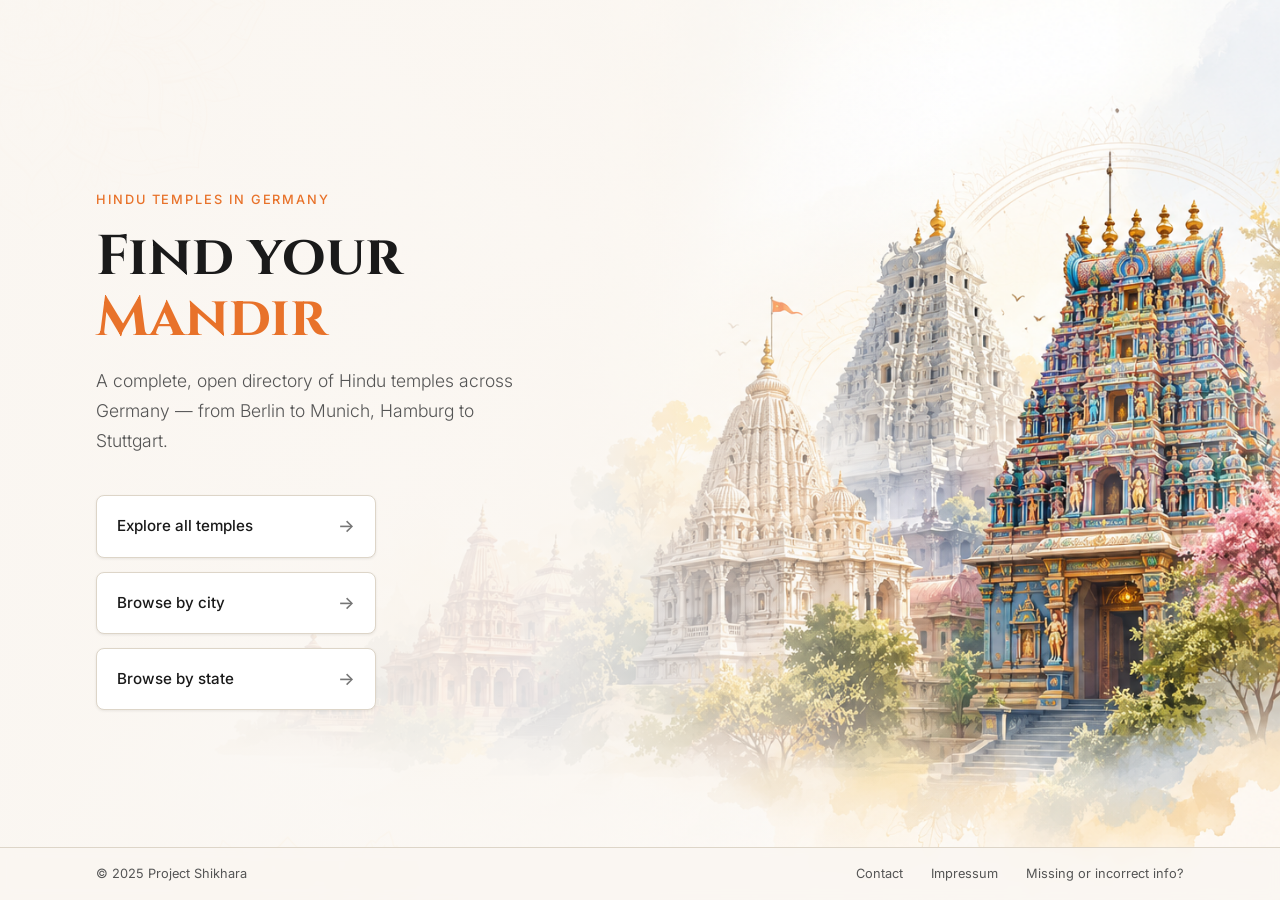
<file: index.html>
<!DOCTYPE html>
<html lang="en">
<head>
    <meta charset="UTF-8">
    <meta name="viewport" content="width=device-width, initial-scale=1.0">
    <title>Project Shikhara — Hindu Temples in Germany</title>
    <link rel="stylesheet" href="css/base.css">
    <link rel="stylesheet" href="css/home.css">
</head>
<body>

    <!-- ── Hero ──────────────────────────────────────────────────────────── -->
    <section class="hero parallax">

        <div class="hero-content">

            <p class="hero-eyebrow">Hindu Temples in Germany</p>

            <h1 class="hero-title">
                Find your<br>
                <span>Mandir</span>
            </h1>

            <p class="hero-subtitle">
                A complete, open directory of Hindu temples across Germany —
                from Berlin to Munich, Hamburg to Stuttgart.
            </p>

            <!-- Navigation buttons -->
            <nav class="hero-nav">

                <a href="explore.html" class="hero-nav-btn">
                    <span class="btn-label">
                        <span>Explore all temples</span>
                    </span>
                    <span class="btn-icon">→</span>
                </a>

                <a href="by-city.html" class="hero-nav-btn">
                    <span class="btn-label">
                        <span>Browse by city</span>
                    </span>
                    <span class="btn-icon">→</span>
                </a>

                <a href="by-state.html" class="hero-nav-btn">
                    <span class="btn-label">
                        <span>Browse by state</span>
                    </span>
                    <span class="btn-icon">→</span>
                </a>

            </nav>

        </div>

        <!-- Footer -->
        <footer class="home-footer">
            <span>© 2025 Project Shikhara</span>
            <div>
                <a href="mailto:contact@projectshikhara.de">Contact</a>
                <a href="#">Impressum</a>
                <a href="#" class="missing-info-link">Missing or incorrect info?</a>
            </div>
        </footer>

    </section>

    <script src="js/api.js"></script>

</body>
</html>
</file>
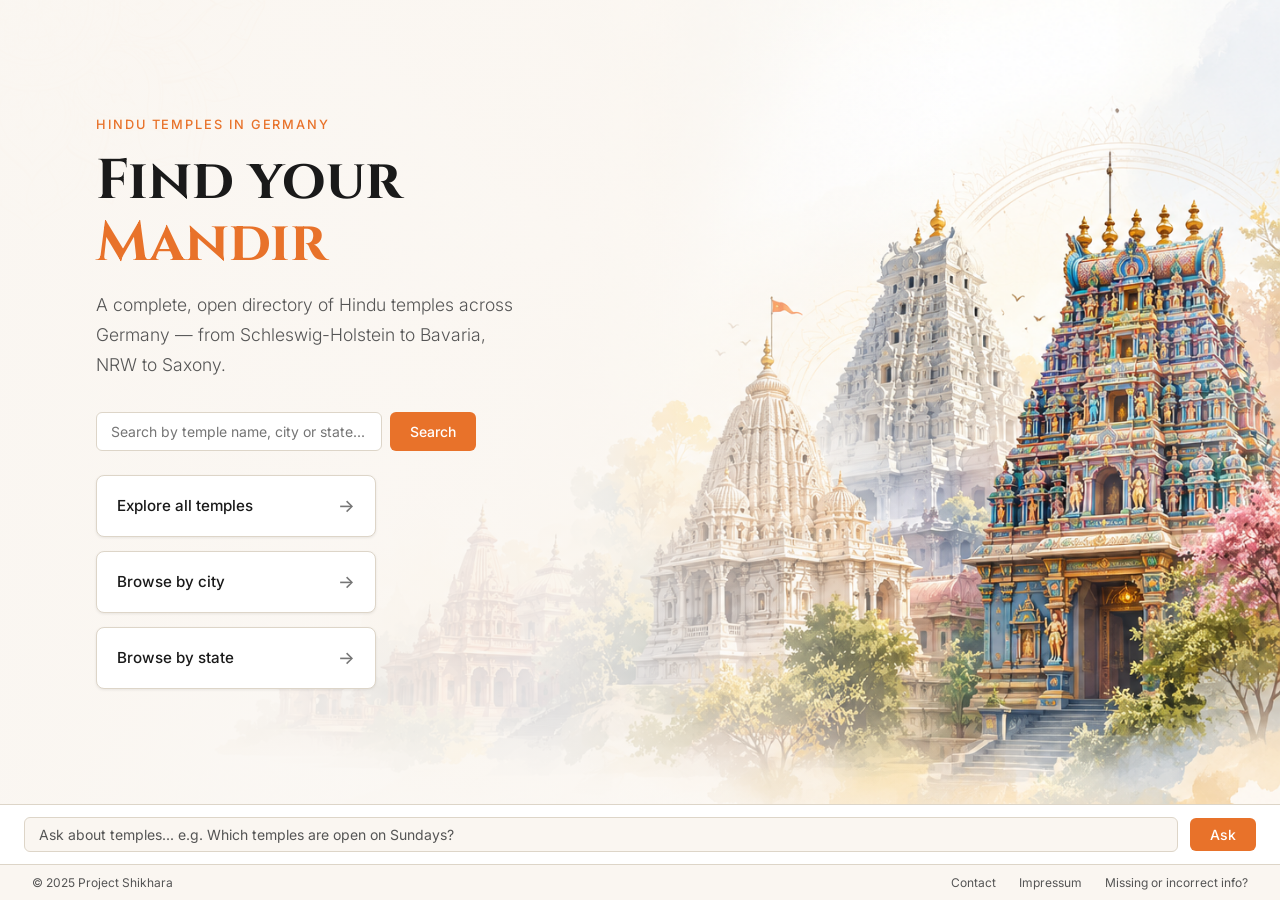
<file: frontend/index.html>
<!DOCTYPE html>
<html lang="en">
<head>
    <meta charset="UTF-8">
    <meta name="viewport" content="width=device-width, initial-scale=1.0">
    <title>Project Shikhara — Hindu Temples in Germany</title>
    <link rel="stylesheet" href="css/base.css">
    <link rel="stylesheet" href="css/home.css">
    <link rel="stylesheet" href="css/explore.css">
</head>
<body>

    <!-- ── Hero ──────────────────────────────────────────────────────────── -->
    <section class="hero parallax">
        <div class="hero-content">
            <p class="hero-eyebrow">Hindu Temples in Germany</p>
            <h1 class="hero-title">
                Find your<br>
                <span>Mandir</span>
            </h1>
            <p class="hero-subtitle">
                A complete, open directory of Hindu temples across Germany —
                from Schleswig-Holstein to Bavaria, NRW to Saxony.
            </p>
            <div class="hero-search">
                <input type="text" id="search-input" placeholder="Search by temple name, city or state..." />
                <button id="search-btn">Search</button>
            </div>
            <nav class="hero-nav">
                <a href="explore.html" class="hero-nav-btn">
                    <span class="btn-label"><span>Explore all temples</span></span>
                    <span class="btn-icon">→</span>
                </a>
                <a href="by-city.html" class="hero-nav-btn">
                    <span class="btn-label"><span>Browse by city</span></span>
                    <span class="btn-icon">→</span>
                </a>
                <a href="by-state.html" class="hero-nav-btn">
                    <span class="btn-label"><span>Browse by state</span></span>
                    <span class="btn-icon">→</span>
                </a>
            </nav>
        </div>
    </section>

    <!-- ── Chatbot bar ────────────────────────────────────────────────────── -->
    <div class="chatbot-bar" style="position:fixed;bottom:36px;left:0;right:0;z-index:500;">
        <input type="text" id="chat-input" placeholder="Ask about temples... e.g. Which temples are open on Sundays?" />
        <button id="chat-btn">Ask</button>
    </div>
    <div class="chat-response" id="chat-response" style="display:none;position:fixed;bottom:96px;left:0;right:0;z-index:499;"></div>

    <!-- ── Footer ────────────────────────────────────────────────────────── -->
    <footer class="home-footer-fixed">
        <span>© 2025 Project Shikhara</span>
        <div>
            <a href="contact.html">Contact</a>
            <a href="impressum.html">Impressum</a>
            <a href="contact.html" class="missing-info-link">Missing or incorrect info?</a>
        </div>
    </footer>

    <script src="js/api.js"></script>
    <script src="js/chatbot.js"></script>
    <script>
        const searchBtn   = document.getElementById('search-btn');
        const searchInput = document.getElementById('search-input');

        function doSearch() {
            const q = searchInput.value.trim();
            if (q) {
                sessionStorage.setItem('shikhara_search', q);
                window.location.href = 'explore.html';
            }
        }

        searchBtn.addEventListener('click', doSearch);
        searchInput.addEventListener('keydown', e => { if (e.key === 'Enter') doSearch(); });
    </script>

</body>
</html>
</file>
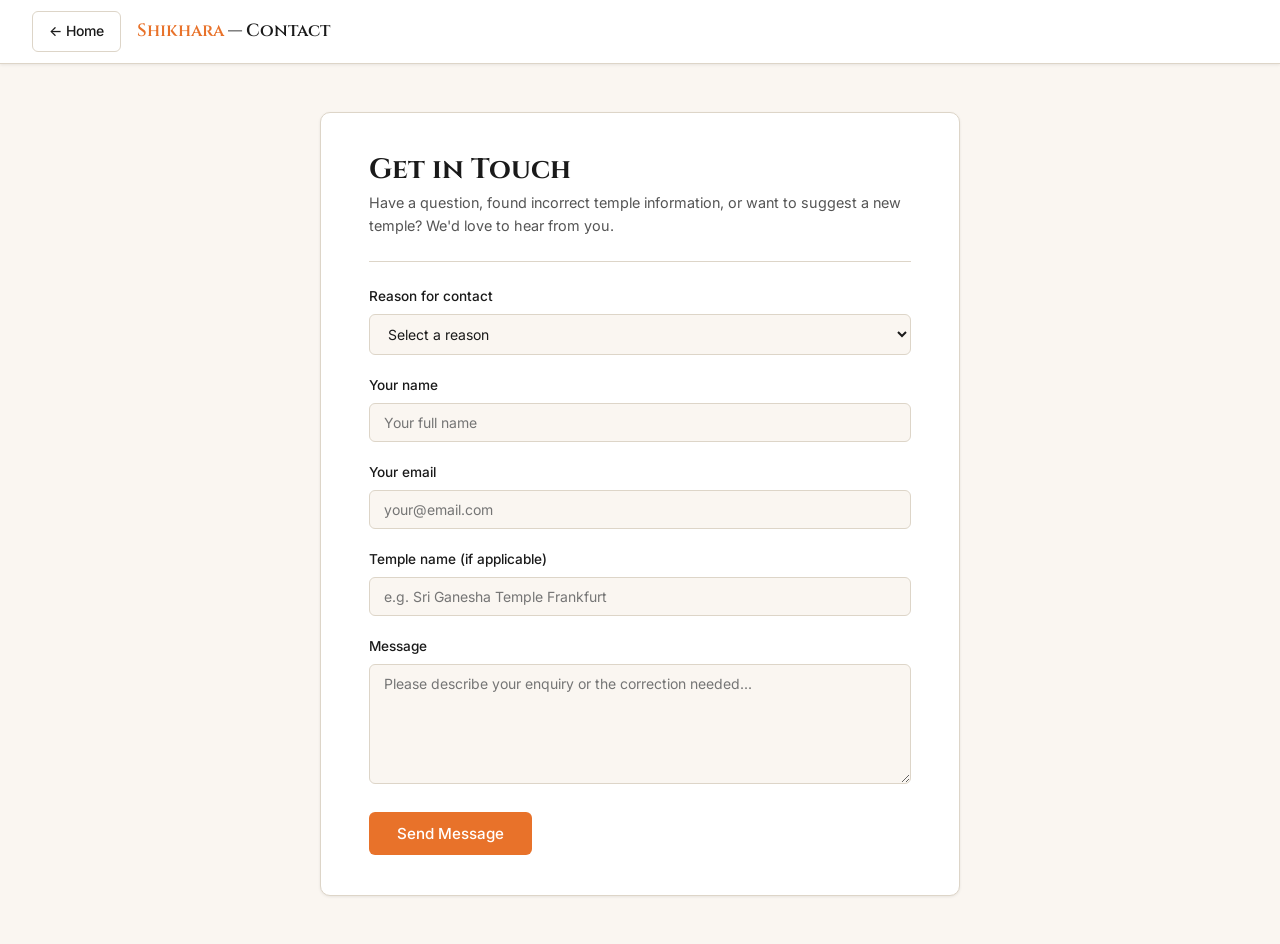
<file: frontend/contact.html>
<!DOCTYPE html>
<html lang="en">
<head>
    <meta charset="UTF-8">
    <meta name="viewport" content="width=device-width, initial-scale=1.0">
    <title>Contact — Project Shikhara</title>
    <link rel="stylesheet" href="css/base.css">
    <link rel="stylesheet" href="css/impressum.css">
</head>
<body class="simple-page">

    <header class="simple-header">
        <a href="index.html" class="btn-home">← Home</a>
        <span class="simple-header-title"><span>Shikhara</span> — Contact</span>
    </header>

    <main class="simple-main">
        <div class="simple-card">

            <h1>Get in Touch</h1>
            <p class="form-intro">Have a question, found incorrect temple information, or want to suggest a new temple? We'd love to hear from you.</p>

            <hr class="divider">

            <form class="contact-form" action="https://formspree.io/f/xdarbddd" method="POST">

                <div class="form-group">
                    <label for="reason">Reason for contact</label>
                    <select id="reason" name="reason" required>
                        <option value="" disabled selected>Select a reason</option>
                        <option value="General enquiry">General enquiry</option>
                        <option value="Missing temple information">Missing temple information</option>
                        <option value="Incorrect temple information">Incorrect temple information</option>
                        <option value="New temple suggestion">New temple suggestion</option>
                        <option value="Other">Other</option>
                    </select>
                </div>

                <div class="form-group">
                    <label for="name">Your name</label>
                    <input type="text" id="name" name="name" placeholder="Your full name" required>
                </div>

                <div class="form-group">
                    <label for="email">Your email</label>
                    <input type="email" id="email" name="email" placeholder="your@email.com" required>
                </div>

                <div class="form-group">
                    <label for="temple">Temple name (if applicable)</label>
                    <input type="text" id="temple" name="temple" placeholder="e.g. Sri Ganesha Temple Frankfurt">
                </div>

                <div class="form-group">
                    <label for="message">Message</label>
                    <textarea id="message" name="message" rows="5" placeholder="Please describe your enquiry or the correction needed..." required></textarea>
                </div>

                <button type="submit" class="btn-primary">Send Message</button>

            </form>

            <div class="form-success" id="form-success" style="display:none">
                <p>✅ Thank you! Your message has been sent. We'll get back to you soon.</p>
            </div>

        </div>
    </main>

    <script>
        const form = document.querySelector('.contact-form');
        form.addEventListener('submit', async (e) => {
            e.preventDefault();
            const data = new FormData(form);
            const res = await fetch(form.action, {
                method: 'POST',
                body: data,
                headers: { 'Accept': 'application/json' }
            });
            if (res.ok) {
                form.style.display = 'none';
                document.getElementById('form-success').style.display = 'block';
            }
        });
    </script>

</body>
</html>
</file>
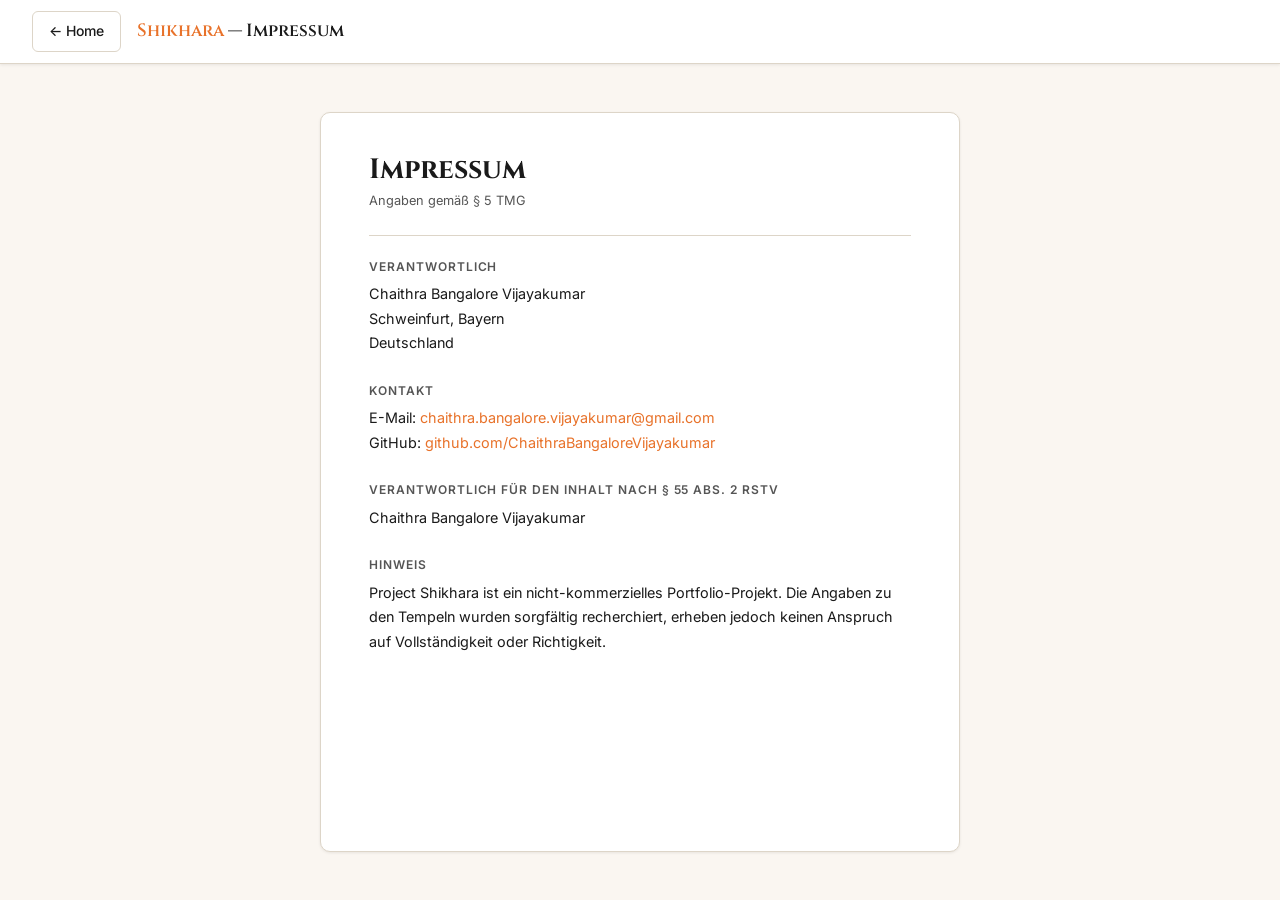
<file: frontend/impressum.html>
<!DOCTYPE html>
<html lang="en">
<head>
    <meta charset="UTF-8">
    <meta name="viewport" content="width=device-width, initial-scale=1.0">
    <title>Impressum — Project Shikhara</title>
    <link rel="stylesheet" href="css/base.css">
    <link rel="stylesheet" href="css/impressum.css">
</head>
<body class="simple-page">

    <header class="simple-header">
        <a href="index.html" class="btn-home">← Home</a>
        <span class="simple-header-title"><span>Shikhara</span> — Impressum</span>
    </header>

    <main class="simple-main">
        <div class="simple-card">

            <h1>Impressum</h1>
            <p class="legal-note">Angaben gemäß § 5 TMG</p>

            <hr class="divider">

            <section class="impressum-section">
                <h2>Verantwortlich</h2>
                <p>Chaithra Bangalore Vijayakumar</p>
                <p>Schweinfurt, Bayern</p>
                <p>Deutschland</p>
            </section>

            <section class="impressum-section">
                <h2>Kontakt</h2>
                <p>E-Mail: <a href="mailto:chaithra.bangalore.vijayakumar@gmail.com">chaithra.bangalore.vijayakumar@gmail.com</a></p>
                <p>GitHub: <a href="https://github.com/ChaithraBangaloreVijayakumar" target="_blank" rel="noopener">github.com/ChaithraBangaloreVijayakumar</a></p>
            </section>

            <section class="impressum-section">
                <h2>Verantwortlich für den Inhalt nach § 55 Abs. 2 RStV</h2>
                <p>Chaithra Bangalore Vijayakumar</p>
            </section>

            <section class="impressum-section">
                <h2>Hinweis</h2>
                <p>Project Shikhara ist ein nicht-kommerzielles Portfolio-Projekt. Die Angaben zu den Tempeln wurden sorgfältig recherchiert, erheben jedoch keinen Anspruch auf Vollständigkeit oder Richtigkeit.</p>
            </section>

        </div>
    </main>

</body>
</html>
</file>
<file: css/base.css>
/* =============================================================================
   Project Shikhara — Base Styles
   Fonts, CSS variables, reset, and shared utility classes
   ============================================================================= */

/* ── Google Fonts ──────────────────────────────────────────────────────────── */
@import url('https://fonts.googleapis.com/css2?family=Cinzel:wght@400;600;700&family=Inter:wght@300;400;500;600&display=swap');


/* ── CSS Variables ─────────────────────────────────────────────────────────── */
:root {
    /* Colours */
    --colour-primary:       #E8722A;   /* saffron orange — accent */
    --colour-gold:          #E8B86D;   /* warm gold — secondary accent */
    --colour-bg:            #FAF6F1;   /* cream — page background */
    --colour-white:         #FFFFFF;
    --colour-text:          #1A1A1A;   /* near black — primary text */
    --colour-text-muted:    #555555;   /* muted grey — secondary text */
    --colour-border:        #DDD5C8;   /* warm border */
    --colour-sidebar-bg:    #FFFFFF;
    --colour-hover:         #F5EDE3;   /* light saffron tint for hover states */

    /* Typography */
    --font-display:         'Cinzel', serif;
    --font-body:            'Inter', sans-serif;

    /* Sizing */
    --sidebar-width:        400px;
    --chatbot-height:       60px;
    --nav-height:           64px;

    /* Shadows */
    --shadow-sm:            0 1px 3px rgba(0, 0, 0, 0.08);
    --shadow-md:            0 4px 12px rgba(0, 0, 0, 0.12);
    --shadow-lg:            0 8px 32px rgba(0, 0, 0, 0.16);

    /* Transitions */
    --transition:           0.25s ease;
}


/* ── Reset ─────────────────────────────────────────────────────────────────── */
*, *::before, *::after {
    box-sizing: border-box;
    margin: 0;
    padding: 0;
}

html {
    font-size: 16px;
    scroll-behavior: smooth;
}

body {
    font-family:        var(--font-body);
    font-size:          1rem;
    color:              var(--colour-text);
    background-color:   var(--colour-bg);
    line-height:        1.6;
    -webkit-font-smoothing: antialiased;
}

a {
    color:              var(--colour-primary);
    text-decoration:    none;
    transition:         color var(--transition);
}

a:hover {
    color:              #C4571A;
}

img {
    max-width: 100%;
    display: block;
}

button {
    cursor:         pointer;
    font-family:    var(--font-body);
    border:         none;
    outline:        none;
    transition:     all var(--transition);
}


/* ── Typography scale ──────────────────────────────────────────────────────── */
h1, h2, h3, h4 {
    font-family:    var(--font-display);
    line-height:    1.2;
    color:          var(--colour-text);
}

h1 { font-size: 3rem;   font-weight: 700; }
h2 { font-size: 2rem;   font-weight: 600; }
h3 { font-size: 1.5rem; font-weight: 600; }
h4 { font-size: 1.125rem; font-weight: 600; }

p  { font-size: 1rem;   font-weight: 400; }


/* ── Shared utility classes ────────────────────────────────────────────────── */

/* Buttons */
.btn-primary {
    display:            inline-flex;
    align-items:        center;
    gap:                0.5rem;
    padding:            0.75rem 1.75rem;
    background-color:   var(--colour-primary);
    color:              var(--colour-white);
    font-size:          0.95rem;
    font-weight:        500;
    border-radius:      6px;
    transition:         background-color var(--transition), transform var(--transition);
}

.btn-primary:hover {
    background-color:   #C4571A;
    color:              var(--colour-white);
    transform:          translateY(-1px);
}

.btn-outline {
    display:            inline-flex;
    align-items:        center;
    gap:                0.5rem;
    padding:            0.75rem 1.75rem;
    background-color:   transparent;
    color:              var(--colour-primary);
    font-size:          0.95rem;
    font-weight:        500;
    border:             1.5px solid var(--colour-primary);
    border-radius:      6px;
    transition:         all var(--transition);
}

.btn-outline:hover {
    background-color:   var(--colour-primary);
    color:              var(--colour-white);
    transform:          translateY(-1px);
}

/* Home button — top right of secondary pages */
.btn-home {
    display:            inline-flex;
    align-items:        center;
    gap:                0.4rem;
    padding:            0.5rem 1rem;
    background-color:   var(--colour-white);
    color:              var(--colour-text);
    font-size:          0.875rem;
    font-weight:        500;
    border:             1.5px solid var(--colour-border);
    border-radius:      6px;
    transition:         all var(--transition);
}

.btn-home:hover {
    border-color:       var(--colour-primary);
    color:              var(--colour-primary);
}

/* Tags / badges */
.tag {
    display:            inline-block;
    padding:            0.2rem 0.6rem;
    background-color:   var(--colour-hover);
    color:              var(--colour-primary);
    font-size:          0.75rem;
    font-weight:        500;
    border-radius:      4px;
}

/* Divider */
.divider {
    border: none;
    border-top: 1px solid var(--colour-border);
    margin: 1.5rem 0;
}

/* Missing info link */
.missing-info-link {
    font-size:      0.8rem;
    color:          var(--colour-text-muted);
    transition:     color var(--transition);
}

.missing-info-link:hover {
    color: var(--colour-primary);
}

/* Loading state */
.loading {
    display:        flex;
    align-items:    center;
    justify-content: center;
    padding:        2rem;
    color:          var(--colour-text-muted);
    font-size:      0.9rem;
}

/* Error state */
.error {
    padding:        1rem;
    color:          #c0392b;
    background:     #fdf0ef;
    border-radius:  6px;
    font-size:      0.9rem;
}
</file>
<file: css/home.css>
/* =============================================================================
   Project Shikhara — Home Page Styles
   ============================================================================= */


/* ── Hero section ──────────────────────────────────────────────────────────── */
.hero {
    position:           relative;
    width:              100%;
    height:             100vh;
    min-height:         600px;
    background-image:   url('../assets/images/hero.png');
    background-size:    cover;
    background-position: center right;
    background-repeat:  no-repeat;
    display:            flex;
    align-items:        center;
    overflow:           hidden;
}

/* Subtle parallax effect on scroll — handled in home.js */
.hero.parallax {
    background-attachment: fixed;
}

/* Soft gradient overlay on the left so text is always readable */
.hero::before {
    content:    '';
    position:   absolute;
    inset:      0;
    background: linear-gradient(
        to right,
        rgba(250, 246, 241, 0.92) 0%,
        rgba(250, 246, 241, 0.75) 45%,
        rgba(250, 246, 241, 0.0) 75%
    );
    z-index:    1;
}

.hero-content {
    position:   relative;
    z-index:    2;
    padding:    0 6rem;
    max-width:  620px;
    animation:  fadeInUp 0.9s ease both;
}

.hero-eyebrow {
    font-family:    var(--font-body);
    font-size:      0.8rem;
    font-weight:    500;
    letter-spacing: 0.15em;
    text-transform: uppercase;
    color:          var(--colour-primary);
    margin-bottom:  1rem;
}

.hero-title {
    font-size:      3.5rem;
    font-weight:    700;
    line-height:    1.1;
    color:          var(--colour-text);
    margin-bottom:  1rem;
}

.hero-title span {
    color: var(--colour-primary);
}

.hero-subtitle {
    font-size:      1.1rem;
    font-weight:    300;
    color:          var(--colour-text-muted);
    margin-bottom:  2.5rem;
    line-height:    1.7;
}

/* ── Navigation buttons ────────────────────────────────────────────────────── */
.hero-nav {
    display:        flex;
    flex-direction: column;
    gap:            0.875rem;
    max-width:      280px;
}

.hero-nav-btn {
    display:            flex;
    align-items:        center;
    justify-content:    space-between;
    padding:            1rem 1.25rem;
    background-color:   var(--colour-white);
    border:             1.5px solid var(--colour-border);
    border-radius:      8px;
    color:              var(--colour-text);
    font-size:          0.95rem;
    font-weight:        500;
    box-shadow:         var(--shadow-sm);
    transition:         all var(--transition);
    text-decoration:    none;
}

.hero-nav-btn:hover {
    border-color:       var(--colour-primary);
    color:              var(--colour-primary);
    box-shadow:         var(--shadow-md);
    transform:          translateX(4px);
}

.hero-nav-btn .btn-icon {
    font-size:  1.1rem;
    opacity:    0.6;
    transition: opacity var(--transition), transform var(--transition);
}

.hero-nav-btn:hover .btn-icon {
    opacity:    1;
    transform:  translateX(4px);
}

.hero-nav-btn .btn-label {
    display:        flex;
    flex-direction: column;
    gap:            0.1rem;
}

.hero-nav-btn .btn-count {
    font-size:  0.75rem;
    color:      var(--colour-text-muted);
    font-weight: 400;
}

/* ── Footer ────────────────────────────────────────────────────────────────── */
.home-footer {
    position:       absolute;
    bottom:         0;
    left:           0;
    right:          0;
    z-index:        2;
    display:        flex;
    align-items:    center;
    justify-content: space-between;
    padding:        1rem 6rem;
    background:     rgba(250, 246, 241, 0.85);
    backdrop-filter: blur(6px);
    border-top:     1px solid var(--colour-border);
    font-size:      0.8rem;
    color:          var(--colour-text-muted);
}

.home-footer a {
    color:      var(--colour-text-muted);
    margin-left: 1.5rem;
    transition: color var(--transition);
}

.home-footer a:hover {
    color: var(--colour-primary);
}

/* ── Animations ────────────────────────────────────────────────────────────── */
@keyframes fadeInUp {
    from {
        opacity:    0;
        transform:  translateY(24px);
    }
    to {
        opacity:    1;
        transform:  translateY(0);
    }
}
</file>
<file: frontend/css/base.css>
/* =============================================================================
   Project Shikhara — Base Styles
   Fonts, CSS variables, reset, and shared utility classes
   ============================================================================= */

/* ── Google Fonts ──────────────────────────────────────────────────────────── */
@import url('https://fonts.googleapis.com/css2?family=Cinzel:wght@400;600;700&family=Inter:wght@300;400;500;600&display=swap');


/* ── CSS Variables ─────────────────────────────────────────────────────────── */
:root {
    /* Colours */
    --colour-primary:       #E8722A;   /* saffron orange — accent */
    --colour-gold:          #E8B86D;   /* warm gold — secondary accent */
    --colour-bg:            #FAF6F1;   /* cream — page background */
    --colour-white:         #FFFFFF;
    --colour-text:          #1A1A1A;   /* near black — primary text */
    --colour-text-muted:    #555555;   /* muted grey — secondary text */
    --colour-border:        #DDD5C8;   /* warm border */
    --colour-sidebar-bg:    #FFFFFF;
    --colour-hover:         #F5EDE3;   /* light saffron tint for hover states */

    /* Typography */
    --font-display:         'Cinzel', serif;
    --font-body:            'Inter', sans-serif;

    /* Sizing */
    --sidebar-width:        400px;
    --chatbot-height:       60px;
    --nav-height:           64px;

    /* Shadows */
    --shadow-sm:            0 1px 3px rgba(0, 0, 0, 0.08);
    --shadow-md:            0 4px 12px rgba(0, 0, 0, 0.12);
    --shadow-lg:            0 8px 32px rgba(0, 0, 0, 0.16);

    /* Transitions */
    --transition:           0.25s ease;
}


/* ── Reset ─────────────────────────────────────────────────────────────────── */
*, *::before, *::after {
    box-sizing: border-box;
    margin: 0;
    padding: 0;
}

html {
    font-size: 16px;
    scroll-behavior: smooth;
}

body {
    font-family:        var(--font-body);
    font-size:          1rem;
    color:              var(--colour-text);
    background-color:   var(--colour-bg);
    line-height:        1.6;
    -webkit-font-smoothing: antialiased;
}

a {
    color:              var(--colour-primary);
    text-decoration:    none;
    transition:         color var(--transition);
}

a:hover {
    color:              #C4571A;
}

img {
    max-width: 100%;
    display: block;
}

button {
    cursor:         pointer;
    font-family:    var(--font-body);
    border:         none;
    outline:        none;
    transition:     all var(--transition);
}


/* ── Typography scale ──────────────────────────────────────────────────────── */
h1, h2, h3, h4 {
    font-family:    var(--font-display);
    line-height:    1.2;
    color:          var(--colour-text);
}

h1 { font-size: 3rem;   font-weight: 700; }
h2 { font-size: 2rem;   font-weight: 600; }
h3 { font-size: 1.5rem; font-weight: 600; }
h4 { font-size: 1.125rem; font-weight: 600; }

p  { font-size: 1rem;   font-weight: 400; }


/* ── Shared utility classes ────────────────────────────────────────────────── */

/* Buttons */
.btn-primary {
    display:            inline-flex;
    align-items:        center;
    gap:                0.5rem;
    padding:            0.75rem 1.75rem;
    background-color:   var(--colour-primary);
    color:              var(--colour-white);
    font-size:          0.95rem;
    font-weight:        500;
    border-radius:      6px;
    transition:         background-color var(--transition), transform var(--transition);
}

.btn-primary:hover {
    background-color:   #C4571A;
    color:              var(--colour-white);
    transform:          translateY(-1px);
}

.btn-outline {
    display:            inline-flex;
    align-items:        center;
    gap:                0.5rem;
    padding:            0.75rem 1.75rem;
    background-color:   transparent;
    color:              var(--colour-primary);
    font-size:          0.95rem;
    font-weight:        500;
    border:             1.5px solid var(--colour-primary);
    border-radius:      6px;
    transition:         all var(--transition);
}

.btn-outline:hover {
    background-color:   var(--colour-primary);
    color:              var(--colour-white);
    transform:          translateY(-1px);
}

/* Home button — top right of secondary pages */
.btn-home {
    display:            inline-flex;
    align-items:        center;
    gap:                0.4rem;
    padding:            0.5rem 1rem;
    background-color:   var(--colour-white);
    color:              var(--colour-text);
    font-size:          0.875rem;
    font-weight:        500;
    border:             1.5px solid var(--colour-border);
    border-radius:      6px;
    transition:         all var(--transition);
}

.btn-home:hover {
    border-color:       var(--colour-primary);
    color:              var(--colour-primary);
}

/* Tags / badges */
.tag {
    display:            inline-block;
    padding:            0.2rem 0.6rem;
    background-color:   var(--colour-hover);
    color:              var(--colour-primary);
    font-size:          0.75rem;
    font-weight:        500;
    border-radius:      4px;
}

/* Divider */
.divider {
    border: none;
    border-top: 1px solid var(--colour-border);
    margin: 1.5rem 0;
}

/* Missing info link */
.missing-info-link {
    font-size:      0.8rem;
    color:          var(--colour-text-muted);
    transition:     color var(--transition);
}

.missing-info-link:hover {
    color: var(--colour-primary);
}

/* Loading state */
.loading {
    display:        flex;
    align-items:    center;
    justify-content: center;
    padding:        2rem;
    color:          var(--colour-text-muted);
    font-size:      0.9rem;
}

/* Error state */
.error {
    padding:        1rem;
    color:          #c0392b;
    background:     #fdf0ef;
    border-radius:  6px;
    font-size:      0.9rem;
}
</file>
<file: frontend/css/home.css>
/* =============================================================================
   Project Shikhara — Home Page Styles
   ============================================================================= */


/* ── Hero section ──────────────────────────────────────────────────────────── */
.hero {
    position:           relative;
    width:              100%;
    height:             calc(100vh - 96px);
    min-height:         500px;
    background-image:   url('../assets/images/hero.png');
    background-size:    cover;
    background-position: center right;
    background-repeat:  no-repeat;
    display:            flex;
    align-items:        center;
    overflow:           hidden;
}

.hero.parallax {
    background-attachment: fixed;
}

.hero::before {
    content:    '';
    position:   absolute;
    inset:      0;
    background: linear-gradient(
        to right,
        rgba(250, 246, 241, 0.92) 0%,
        rgba(250, 246, 241, 0.75) 45%,
        rgba(250, 246, 241, 0.0) 75%
    );
    z-index:    1;
}

.hero-content {
    position:   relative;
    z-index:    2;
    padding:    0 6rem;
    max-width:  620px;
    animation:  fadeInUp 0.9s ease both;
}

.hero-eyebrow {
    font-family:    var(--font-body);
    font-size:      0.8rem;
    font-weight:    500;
    letter-spacing: 0.15em;
    text-transform: uppercase;
    color:          var(--colour-primary);
    margin-bottom:  1rem;
}

.hero-title {
    font-size:      3.5rem;
    font-weight:    700;
    line-height:    1.1;
    color:          var(--colour-text);
    margin-bottom:  1rem;
}

.hero-title span {
    color: var(--colour-primary);
}

.hero-subtitle {
    font-size:      1.1rem;
    font-weight:    300;
    color:          var(--colour-text-muted);
    margin-bottom:  2rem;
    line-height:    1.7;
}


/* ── Search box ────────────────────────────────────────────────────────────── */
.hero-search {
    display:        flex;
    gap:            0.5rem;
    margin-bottom:  1.5rem;
    max-width:      380px;
}

.hero-search input {
    flex:           1;
    border:         1.5px solid var(--colour-border);
    border-radius:  6px;
    padding:        0.625rem 0.875rem;
    font-family:    var(--font-body);
    font-size:      0.875rem;
    color:          var(--colour-text);
    background:     var(--colour-white);
    outline:        none;
    transition:     border-color var(--transition);
}

.hero-search input:focus {
    border-color: var(--colour-primary);
}

.hero-search button {
    padding:            0.625rem 1.25rem;
    background-color:   var(--colour-primary);
    color:              var(--colour-white);
    border-radius:      6px;
    font-size:          0.875rem;
    font-weight:        500;
    transition:         background-color var(--transition);
}

.hero-search button:hover {
    background-color: #C4571A;
}


/* ── Navigation buttons ────────────────────────────────────────────────────── */
.hero-nav {
    display:        flex;
    flex-direction: column;
    gap:            0.875rem;
    max-width:      280px;
}

.hero-nav-btn {
    display:            flex;
    align-items:        center;
    justify-content:    space-between;
    padding:            1rem 1.25rem;
    background-color:   var(--colour-white);
    border:             1.5px solid var(--colour-border);
    border-radius:      8px;
    color:              var(--colour-text);
    font-size:          0.95rem;
    font-weight:        500;
    box-shadow:         var(--shadow-sm);
    transition:         all var(--transition);
    text-decoration:    none;
}

.hero-nav-btn:hover {
    border-color:       var(--colour-primary);
    color:              var(--colour-primary);
    box-shadow:         var(--shadow-md);
    transform:          translateX(4px);
}

.hero-nav-btn .btn-icon {
    font-size:  1.1rem;
    opacity:    0.6;
    transition: opacity var(--transition), transform var(--transition);
}

.hero-nav-btn:hover .btn-icon {
    opacity:    1;
    transform:  translateX(4px);
}

.hero-nav-btn .btn-label {
    display:        flex;
    flex-direction: column;
    gap:            0.1rem;
}


/* ── Fixed footer ──────────────────────────────────────────────────────────── */
.home-footer-fixed {
    position:       fixed;
    bottom:         0;
    left:           0;
    right:          0;
    height:         36px;
    z-index:        501;
    display:        flex;
    align-items:    center;
    justify-content: space-between;
    padding:        0 2rem;
    background:     rgba(250, 246, 241, 0.95);
    backdrop-filter: blur(6px);
    border-top:     1px solid var(--colour-border);
    font-size:      0.75rem;
    color:          var(--colour-text-muted);
}

.home-footer-fixed a {
    color:          var(--colour-text-muted);
    margin-left:    1.25rem;
    transition:     color var(--transition);
    font-size:      0.75rem;
}

.home-footer-fixed a:hover {
    color: var(--colour-primary);
}


/* ── Animations ────────────────────────────────────────────────────────────── */
@keyframes fadeInUp {
    from {
        opacity:    0;
        transform:  translateY(24px);
    }
    to {
        opacity:    1;
        transform:  translateY(0);
    }
}
</file>
<file: frontend/css/explore.css>
/* =============================================================================
   Project Shikhara — Explore Pages Shared Styles
   Used by explore.html, by-city.html, by-state.html
   ============================================================================= */


/* ── Page layout ───────────────────────────────────────────────────────────── */
.explore-page {
    display:        flex;
    flex-direction: column;
    height:         100vh;
    overflow:       hidden;
    background:     var(--colour-bg);
}


/* ── Top bar ───────────────────────────────────────────────────────────────── */
.top-bar {
    display:            flex;
    align-items:        center;
    justify-content:    space-between;
    padding:            0 1.5rem;
    height:             var(--nav-height);
    background:         var(--colour-white);
    border-bottom:      1px solid var(--colour-border);
    box-shadow:         var(--shadow-sm);
    flex-shrink:        0;
    z-index:            10;
}

.top-bar-left {
    display:    flex;
    align-items: center;
    gap:        1rem;
}

.top-bar-title {
    font-family:    var(--font-display);
    font-size:      1.1rem;
    font-weight:    600;
    color:          var(--colour-text);
}

.top-bar-title span {
    color: var(--colour-primary);
}

.top-bar-center {
    flex:       1;
    display:    flex;
    justify-content: center;
    padding:    0 1rem;
}

.search-box {
    display:    flex;
    gap:        0.4rem;
    width:      100%;
    max-width:  400px;
}

.search-box input {
    flex:           1;
    border:         1px solid var(--colour-border);
    border-radius:  6px;
    padding:        0.45rem 0.875rem;
    font-family:    var(--font-body);
    font-size:      0.85rem;
    color:          var(--colour-text);
    background:     var(--colour-bg);
    outline:        none;
    transition:     border-color var(--transition);
}

.search-box input:focus {
    border-color:   var(--colour-primary);
    background:     var(--colour-white);
}

.search-box button {
    padding:            0.45rem 0.875rem;
    background-color:   var(--colour-primary);
    color:              var(--colour-white);
    border-radius:      6px;
    font-size:          0.85rem;
    transition:         background-color var(--transition);
}

.search-box button:hover {
    background-color: #C4571A;
}

.top-bar-right {
    display:    flex;
    align-items: center;
    gap:        1.25rem;
}


/* ── Main content area ─────────────────────────────────────────────────────── */
.explore-main {
    display:        flex;
    flex-direction: row;
    flex:           1;
    overflow:       hidden;
}


/* ── Table panel ───────────────────────────────────────────────────────────── */
.table-panel {
    width:          70%;
    min-width:      70%;
    display:        flex;
    flex-direction: column;
    border-right:   1px solid var(--colour-border);
    overflow:       hidden;
    flex-shrink:    0;
}

.table-header {
    padding:        0.875rem 1.25rem;
    border-bottom:  1px solid var(--colour-border);
    background:     var(--colour-white);
    flex-shrink:    0;
}

.table-header h2 {
    font-size:      0.9rem;
    font-weight:    600;
    color:          var(--colour-text);
    font-family:    var(--font-body);
}

.table-header .temple-count {
    font-size:      0.8rem;
    color:          var(--colour-text-muted);
    margin-top:     0.1rem;
}

.table-scroll {
    flex:       1;
    overflow-y: auto;
    overflow-x: auto;
}

/* Temple table */
.temple-table {
    width:              100%;
    border-collapse:    collapse;
    font-size:          0.8rem;
}

.temple-table thead {
    position:   sticky;
    top:        0;
    z-index:    2;
}

.temple-table th {
    background:     var(--colour-bg);
    padding:        0.6rem 0.875rem;
    text-align:     left;
    font-weight:    600;
    font-size:      0.75rem;
    color:          var(--colour-text-muted);
    text-transform: uppercase;
    letter-spacing: 0.05em;
    border-bottom:  2px solid var(--colour-border);
    white-space:    nowrap;
}

.temple-table td {
    padding:        0.75rem 0.875rem;
    border-bottom:  1px solid var(--colour-border);
    vertical-align: top;
    color:          var(--colour-text);
    line-height:    1.4;
}

.temple-table tr {
    cursor:     pointer;
    transition: background-color var(--transition);
}

.temple-table tr:hover td {
    background-color: var(--colour-hover);
}

.temple-table tr.active td {
    background-color: #FDE8D8;
}

/* Serial number column */
.serial-col {
    font-weight:    600;
    color:      var(--colour-text-muted);
    font-size:  0.75rem;
    width:      36px;
    text-align: center;
}

/* Temple name column */
.temple-name {
    font-weight:    600;
    color:          var(--colour-text);
    min-width:      160px;
}

/* Address column */
.temple-address {
    font-weight:    600;
    font-size:      0.8rem;
    color:          var(--colour-text);
    min-width:      160px;
}

.temple-address a {
    color:          var(--colour-primary);
    text-decoration: none;
    border-bottom:  1px dashed var(--colour-border);
    transition:     color var(--transition);
}

.temple-address a:hover {
    color: #8a3b0d;
    border-color:   var(--colour-primary);
}

/* Phone column */
.phone-col {
    font-weight:    600;
    white-space: nowrap;
    min-width:   140px;
}

/* Contact details cell */
.contact-details {
    font-weight:    600;
    display:        flex;
    flex-direction: column;
    gap:            0.3rem;
}

.contact-detail-row {
    display:        flex;
    align-items:    center;
    gap:            0.4rem;
    font-size:      0.78rem;
    color:          var(--colour-primary);
    white-space:    nowrap;
    overflow:       hidden;
    text-overflow:  ellipsis;
    max-width:      180px;
}

.contact-detail-row:hover {
    color: #8a3b0d;
}

.contact-icon {
    font-size:  0.75rem;
    width:      14px;
    color:      var(--colour-text-muted);
    flex-shrink: 0;
}

/* Opening hours column */
.hours-cell {
    font-weight:    600;
    font-size:      0.78rem;
    color:          var(--colour-text-muted);
    min-width:      140px;
    line-height:    1.8;
}

/* ── Pagination ────────────────────────────────────────────────────────────── */
.pagination {
    display:        flex;
    align-items:    center;
    justify-content: center;
    gap:            0.35rem;
    padding:        0.75rem 1rem;
    border-top:     1px solid var(--colour-border);
    background:     var(--colour-white);
    flex-shrink:    0;
}

.page-btn {
    width:          32px;
    height:         32px;
    display:        flex;
    align-items:    center;
    justify-content: center;
    border-radius:  6px;
    font-size:      0.8rem;
    font-weight:    500;
    background:     transparent;
    color:          var(--colour-text-muted);
    border:         1px solid transparent;
    transition:     all var(--transition);
}

.page-btn:hover {
    background:     var(--colour-hover);
    color:          var(--colour-primary);
    border-color:   var(--colour-border);
}

.page-btn.active {
    background:     var(--colour-primary);
    color:          var(--colour-white);
    border-color:   var(--colour-primary);
}

.page-btn:disabled {
    opacity:    0.4;
    cursor:     not-allowed;
}


/* ── Map panel ─────────────────────────────────────────────────────────────── */
.map-panel {
    flex:       1;
    position:   relative;
    overflow:   hidden;
}

#map {
    width:  100%;
    height: 100%;
}


/* ── Sidebar ───────────────────────────────────────────────────────────────── */
.sidebar {
    position:       fixed;
    top:            0;
    right:          0;
    width:          var(--sidebar-width);
    height:         100vh;
    background:     var(--colour-white);
    box-shadow:     var(--shadow-lg);
    z-index:        1000;
    display:        flex;
    flex-direction: column;
    transform:      translateX(100%);
    transition:     transform 0.3s ease;
    overflow:       hidden;
}

.sidebar.open {
    transform: translateX(0);
}

.sidebar-header {
    display:        flex;
    align-items:    center;
    justify-content: space-between;
    padding:        1rem 1.25rem;
    border-bottom:  1px solid var(--colour-border);
    flex-shrink:    0;
}

.sidebar-title {
    font-family:    var(--font-display);
    font-size:      1rem;
    font-weight:    600;
    color:          var(--colour-text);
    line-height:    1.3;
    padding-right:  0.5rem;
}

.sidebar-close {
    width:          32px;
    height:         32px;
    display:        flex;
    align-items:    center;
    justify-content: center;
    border-radius:  6px;
    background:     transparent;
    color:          var(--colour-text-muted);
    font-size:      1.2rem;
    border:         1px solid transparent;
    flex-shrink:    0;
    transition:     all var(--transition);
}

.sidebar-close:hover {
    background:     var(--colour-hover);
    color:          var(--colour-text);
    border-color:   var(--colour-border);
}

.sidebar-body {
    flex:       1;
    overflow-y: auto;
    padding:    1.25rem;
}

/* Sidebar sections */
.sidebar-section {
    margin-bottom: 1.5rem;
}

.sidebar-section-title {
    font-size:      0.7rem;
    font-weight:    600;
    text-transform: uppercase;
    letter-spacing: 0.08em;
    color:          var(--colour-text-muted);
    margin-bottom:  0.5rem;
}

.sidebar-address a {
    color:          var(--colour-text);
    font-size:      0.875rem;
    border-bottom:  1px dashed var(--colour-border);
    transition:     color var(--transition);
}

.sidebar-address a:hover {
    color: var(--colour-primary);
}

/* Contact rows in sidebar */
.sidebar-contact-row {
    display:        flex;
    align-items:    flex-start;
    gap:            0.5rem;
    margin-bottom:  0.4rem;
    font-size:      0.85rem;
}

.sidebar-contact-row .contact-type {
    font-weight:    500;
    color:          var(--colour-text-muted);
    min-width:      70px;
    font-size:      0.78rem;
    text-transform: capitalize;
}

.sidebar-contact-row a {
    color:          var(--colour-primary);
    word-break:     break-all;
}

/* Hours in sidebar */
.sidebar-hours-row {
    display:        flex;
    gap:            0.75rem;
    font-size:      0.85rem;
    margin-bottom:  0.35rem;
}

.sidebar-hours-row .day {
    font-weight:    500;
    min-width:      90px;
    color:          var(--colour-text);
}

.sidebar-hours-row .hours {
    color:          var(--colour-text-muted);
}

/* Note in sidebar */
.sidebar-note {
    font-size:      0.82rem;
    color:          var(--colour-text-muted);
    background:     var(--colour-bg);
    padding:        0.75rem;
    border-radius:  6px;
    border-left:    3px solid var(--colour-gold);
    line-height:    1.6;
}


/* ── Chat response panel ───────────────────────────────────────────────────── */
.chat-response {
    position:       fixed;
    bottom:         var(--chatbot-height);
    left:           0;
    right:          0;
    background:     var(--colour-white);
    border-top:     1px solid var(--colour-border);
    padding:        1rem 1.5rem;
    box-shadow:     0 -4px 12px rgba(0,0,0,0.08);
    z-index:        500;
    max-height:     200px;
    overflow-y:     auto;
}

.chat-answer {
    display:        flex;
    flex-direction: column;
    gap:            0.5rem;
}

.chat-q {
    font-size:      0.8rem;
    font-weight:    600;
    color:          var(--colour-text-muted);
}

.chat-a {
    font-size:      0.875rem;
    color:          var(--colour-text);
    line-height:    1.6;
    white-space:    pre-wrap;
}

.chat-status {
    font-size:      0.875rem;
    color:          var(--colour-text-muted);
    font-style:     italic;
}

.chat-loading {
    font-size:      0.875rem;
    color:          var(--colour-text-muted);
}

.chat-response-inner {
    position:   relative;
    padding-right: 2rem;
}

.chat-close {
    position:       absolute;
    top:            0;
    right:          0;
    width:          24px;
    height:         24px;
    display:        flex;
    align-items:    center;
    justify-content: center;
    border-radius:  4px;
    background:     transparent;
    color:          var(--colour-text-muted);
    font-size:      0.85rem;
    border:         1px solid transparent;
    transition:     all var(--transition);
}

.chat-close:hover {
    background:     var(--colour-hover);
    color:          var(--colour-text);
    border-color:   var(--colour-border);
}
.chatbot-bar {
    height:         var(--chatbot-height);
    background:     var(--colour-white);
    border-top:     1px solid var(--colour-border);
    display:        flex;
    align-items:    center;
    padding:        0 1.5rem;
    gap:            0.75rem;
    flex-shrink:    0;
}

.chatbot-bar input {
    flex:           1;
    border:         1px solid var(--colour-border);
    border-radius:  6px;
    padding:        0.5rem 0.875rem;
    font-family:    var(--font-body);
    font-size:      0.875rem;
    color:          var(--colour-text);
    background:     var(--colour-bg);
    outline:        none;
    transition:     border-color var(--transition);
}

.chatbot-bar input:focus {
    border-color: var(--colour-primary);
}

.chatbot-bar input::placeholder {
    color: var(--colour-text-muted);
}

.chatbot-bar button {
    padding:            0.5rem 1.25rem;
    background-color:   var(--colour-primary);
    color:              var(--colour-white);
    border-radius:      6px;
    font-size:          0.875rem;
    font-weight:        500;
    transition:         background-color var(--transition);
}

.chatbot-bar button:hover {
    background-color: #C4571A;
}


/* ── City / State tiles (for by-city and by-state pages) ───────────────────── */
.tiles-panel {
    width:          220px;
    border-right:   1px solid var(--colour-border);
    overflow-y:     auto;
    flex-shrink:    0;
    background:     var(--colour-white);
    padding:        0.75rem;
}

.tiles-panel-title {
    font-size:      0.7rem;
    font-weight:    600;
    text-transform: uppercase;
    letter-spacing: 0.08em;
    color:          var(--colour-text-muted);
    padding:        0.25rem 0.5rem 0.75rem;
}

.tile {
    display:        flex;
    align-items:    center;
    justify-content: space-between;
    padding:        0.6rem 0.75rem;
    border-radius:  6px;
    cursor:         pointer;
    font-size:      0.85rem;
    color:          var(--colour-text);
    transition:     all var(--transition);
    margin-bottom:  0.2rem;
}

.tile:hover {
    background:     var(--colour-hover);
    color:          var(--colour-primary);
}

.tile.active {
    background:     var(--colour-hover);
    color:          var(--colour-primary);
    font-weight:    500;
}

.tile-count {
    font-size:      0.72rem;
    color:          var(--colour-text-muted);
    background:     var(--colour-bg);
    padding:        0.1rem 0.4rem;
    border-radius:  4px;
}
</file>
<file: frontend/css/impressum.css>
/* =============================================================================
   Project Shikhara — Simple Pages (Impressum, Contact)
   ============================================================================= */

.simple-page {
    min-height:         100vh;
    background:         var(--colour-bg);
    display:            flex;
    flex-direction:     column;
}

.simple-header {
    display:            flex;
    align-items:        center;
    gap:                1rem;
    padding:            0 2rem;
    height:             var(--nav-height);
    background:         var(--colour-white);
    border-bottom:      1px solid var(--colour-border);
    box-shadow:         var(--shadow-sm);
}

.simple-header-title {
    font-family:        var(--font-display);
    font-size:          1.1rem;
    font-weight:        600;
    color:              var(--colour-text);
}

.simple-header-title span {
    color: var(--colour-primary);
}

.simple-main {
    flex:               1;
    display:            flex;
    justify-content:    center;
    padding:            3rem 1.5rem;
}

.simple-card {
    background:         var(--colour-white);
    border:             1px solid var(--colour-border);
    border-radius:      10px;
    padding:            2.5rem 3rem;
    width:              100%;
    max-width:          640px;
    box-shadow:         var(--shadow-sm);
}

.simple-card h1 {
    font-size:          1.75rem;
    margin-bottom:      0.25rem;
}

.legal-note {
    font-size:          0.8rem;
    color:              var(--colour-text-muted);
    margin-bottom:      1.5rem;
}

.form-intro {
    font-size:          0.9rem;
    color:              var(--colour-text-muted);
    margin-bottom:      1.5rem;
    line-height:        1.6;
}

/* Impressum sections */
.impressum-section {
    margin-bottom:      1.75rem;
}

.impressum-section h2 {
    font-size:          0.75rem;
    font-weight:        600;
    text-transform:     uppercase;
    letter-spacing:     0.08em;
    color:              var(--colour-text-muted);
    margin-bottom:      0.5rem;
    font-family:        var(--font-body);
}

.impressum-section p {
    font-size:          0.9rem;
    color:              var(--colour-text);
    line-height:        1.7;
}

/* Contact form */
.contact-form {
    display:            flex;
    flex-direction:     column;
    gap:                1.25rem;
    margin-top:         1.5rem;
}

.form-group {
    display:            flex;
    flex-direction:     column;
    gap:                0.4rem;
}

.form-group label {
    font-size:          0.85rem;
    font-weight:        500;
    color:              var(--colour-text);
}

.form-group input,
.form-group select,
.form-group textarea {
    border:             1px solid var(--colour-border);
    border-radius:      6px;
    padding:            0.625rem 0.875rem;
    font-family:        var(--font-body);
    font-size:          0.875rem;
    color:              var(--colour-text);
    background:         var(--colour-bg);
    outline:            none;
    transition:         border-color var(--transition);
    width:              100%;
}

.form-group input:focus,
.form-group select:focus,
.form-group textarea:focus {
    border-color:       var(--colour-primary);
    background:         var(--colour-white);
}

.form-group textarea {
    resize:             vertical;
    min-height:         120px;
}

.form-group select {
    cursor:             pointer;
}

.contact-form .btn-primary {
    align-self:         flex-start;
    margin-top:         0.5rem;
}

.form-success {
    margin-top:         2rem;
    padding:            1rem 1.25rem;
    background:         #f0fdf4;
    border:             1px solid #86efac;
    border-radius:      6px;
    color:              #166534;
    font-size:          0.9rem;
}
</file>
